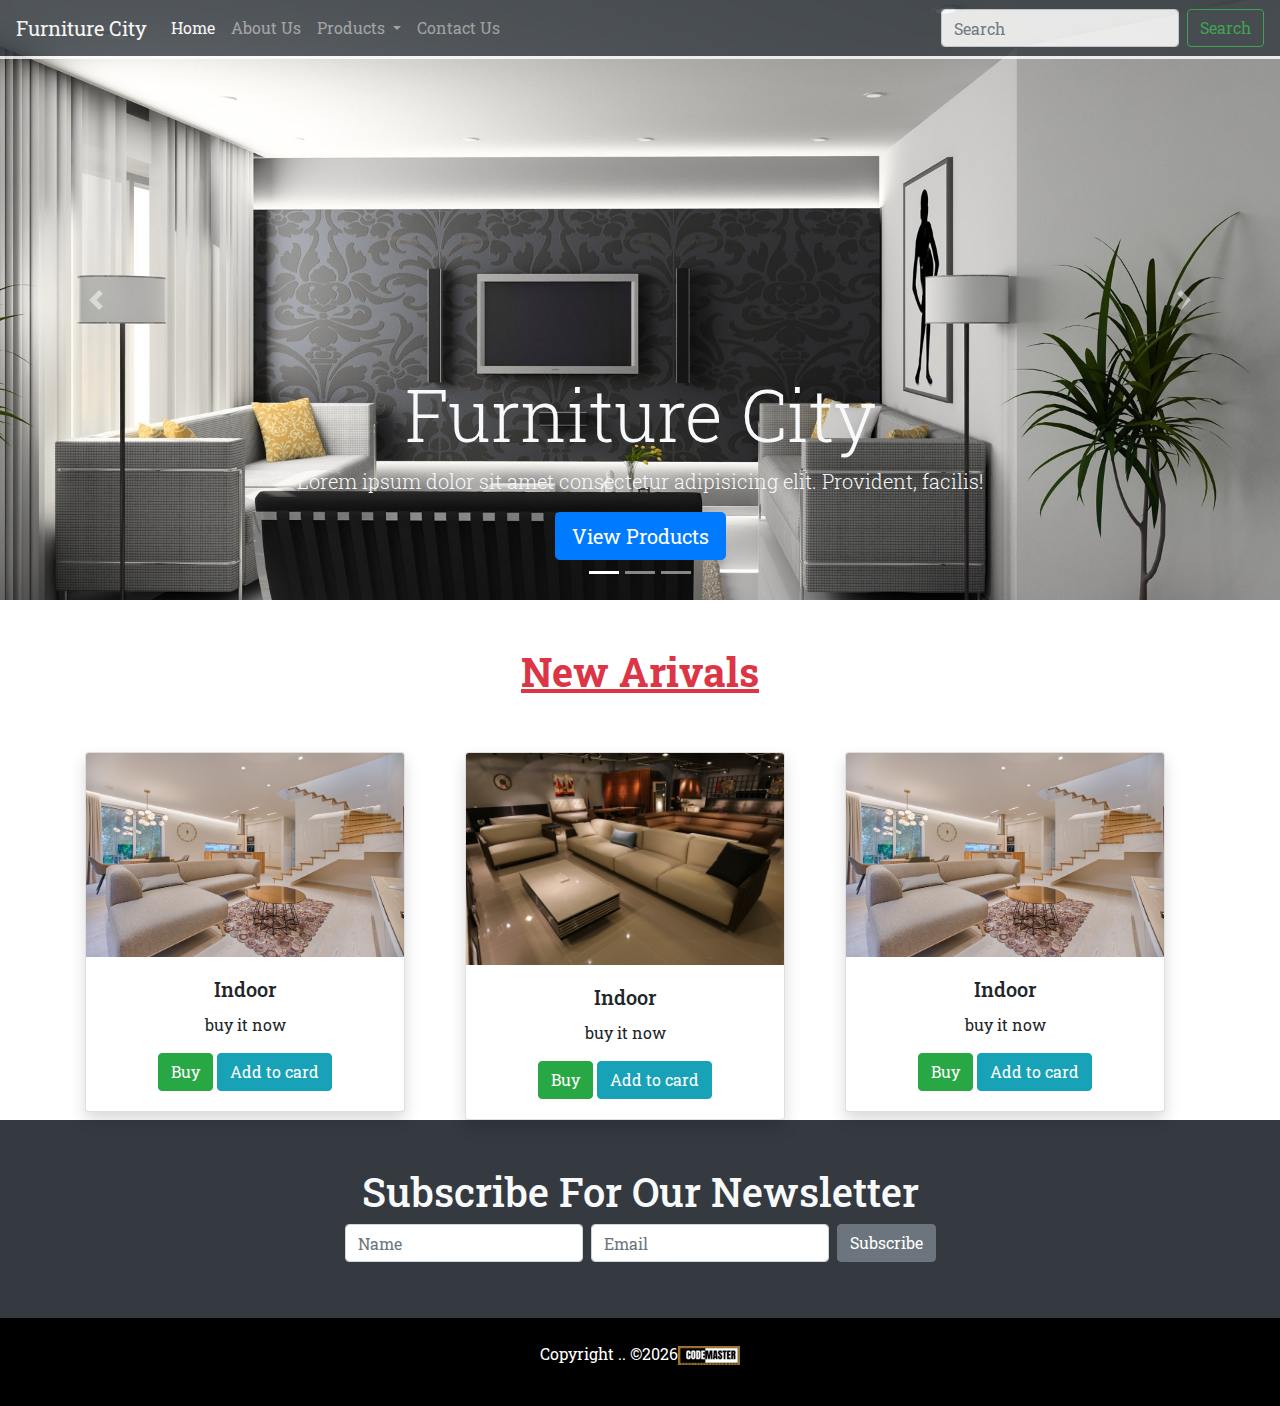
<file: index.html>
<!DOCTYPE html>
<html lang="en">
<head>
    <meta charset="UTF-8">
    <meta name="viewport" content="width=device-width, initial-scale=1.0">
    <meta http-equiv="X-UA-Compatible" content="ie=edge">
    <link rel="stylesheet" href="https://stackpath.bootstrapcdn.com/bootstrap/4.3.1/css/bootstrap.min.css" integrity="sha384-ggOyR0iXCbMQv3Xipma34MD+dH/1fQ784/j6cY/iJTQUOhcWr7x9JvoRxT2MZw1T" crossorigin="anonymous">
    <link href="https://fonts.googleapis.com/css?family=Roboto|Roboto+Condensed|Roboto+Mono|Roboto+Slab" rel="stylesheet">
    <link rel="stylesheet" href="https://use.fontawesome.com/releases/v5.7.2/css/all.css" integrity="sha384-fnmOCqbTlWIlj8LyTjo7mOUStjsKC4pOpQbqyi7RrhN7udi9RwhKkMHpvLbHG9Sr" crossorigin="anonymous">
    <link rel="stylesheet" href="./style/home.css">
    <link rel="stylesheet" href="./style/style.css">
    <title>Furniture City</title>
</head>
<body>

<!--nav bar-->

    <nav class="navbar navbar-expand-lg navbar-dark bg-dark fixed-top" id="nav">
            <a class="navbar-brand" href="#">Furniture City</a>
            <button class="navbar-toggler" type="button" data-toggle="collapse" data-target="#navbarSupportedContent" aria-controls="navbarSupportedContent" aria-expanded="false" aria-label="Toggle navigation">
              <span class="navbar-toggler-icon"></span>
            </button>
          
            <div class="collapse navbar-collapse" id="navbarSupportedContent">
              <ul class="navbar-nav mr-auto">
                <li class="nav-item active">
                  <a class="nav-link" href="index.html">Home <span class="sr-only">(current)</span></a>
                </li>
                <li class="nav-item">
                  <a class="nav-link" href="aboutus.html">About Us</a>
                </li>
                <li class="nav-item dropdown">
                  <a class="nav-link dropdown-toggle" href="#" id="navbarDropdown" role="button" data-toggle="dropdown" aria-haspopup="true" aria-expanded="false">
                    Products
                  </a>
                  <div class="dropdown-menu" aria-labelledby="navbarDropdown">
                    <a class="dropdown-item" href="indoor.html">Indoor Icon</a>
                    <div class="dropdown-divider"></div>
                    <a class="dropdown-item" href="outdoor.html">Outdoor Icon</a>
                    <li class="nav-item">
                    
                    <a class="nav-link" href="contactus.html">Contact Us</a>
                    </li>
                  </div>
                </li>
                
              </ul>
              <form class="form-inline my-2 my-lg-0">
                <input class="form-control mr-sm-2" type="search" placeholder="Search" aria-label="Search">
                <button class="btn btn-outline-success my-2 my-sm-0" type="submit">Search</button>
              </form>
            </div>
          </nav>

<!--image slider-->

<div id="carouselExampleIndicators" class="carousel slide" data-ride="carousel">
  <ol class="carousel-indicators">
    <li data-target="#carouselExampleIndicators" data-slide-to="0" class="active"></li>
    <li data-target="#carouselExampleIndicators" data-slide-to="1"></li>
    <li data-target="#carouselExampleIndicators" data-slide-to="2"></li>
  </ol>

        <div class="carousel-inner">

                <div class="carousel-item carousel-image-1 active">
                        <div class="container">
                            <div class="carousel-caption d-none d-sm-block mt-5">
                                <h1 class="display-3 text-light">Furniture City</h1>
                                <p class="lead text-light">Lorem ipsum dolor sit amet consectetur adipisicing elit. Provident, facilis!</p>
                                <a href="indoor.html" class="btn btn-primary btn-lg">View Products</a>
                            </div>
                        </div>
                </div>

                <div class="carousel-item carousel-image-2">
                        <div class="container">
                            <div class="carousel-caption d-none d-sm-block mt-5">
                                <h1 class="display-3 text-light">Furniture City</h1>
                                <p class="lead text-light">Lorem ipsum dolor sit amet consectetur adipisicing elit. Provident, facilis!</p>
                                <a href="aboutus.html" class="btn btn-primary btn-lg">About Us</a>
                            </div>
                        </div>
                </div>

                <div class="carousel-item carousel-image-3">
                        <div class="container">
                            <div class="carousel-caption d-none d-sm-block mt-5">
                                <h1 class="display-3 text-light">Furniture City</h1>
                                <p class="lead text-light">Lorem ipsum dolor sit amet consectetur adipisicing elit. Provident, facilis!</p>
                                <a href="contactus.html" class="btn btn-primary btn-lg">Contact Us</a>
                            </div>
                        </div>
                </div>

        </div>
    
        



  <a class="carousel-control-prev" href="#carouselExampleIndicators" role="button" data-slide="prev">
    <span class="carousel-control-prev-icon" aria-hidden="true"></span>
    <span class="sr-only">Previous</span>
  </a>
  <a class="carousel-control-next" href="#carouselExampleIndicators" role="button" data-slide="next">
    <span class="carousel-control-next-icon" aria-hidden="true"></span>
    <span class="sr-only">Next</span>
  </a>
</div> <br> <br>

<!--new arivals-->

<section>
    <h1 class="page-header text-center" id="arivals-header"><span class="text-danger"><b><u>New Arivals</u></b></span></h1>

    <div class="container">
        <div class="row justify-content-center">
            <div class="col-md-4 mt-5">
                <div class="card shadow" style="width:20rem;">
                    <div class="inner">
                        <img src="../image/apartment-ceiling-chairs-1571460.jpg" class="card-img-top" alt="">
                    </div>
                    <div class="card-body text-center">
                        <h5 class="card-title">Indoor</h5>
                        <p class="card-text">buy it now</p>

                        <div>
                            <button class="btn btn-success" type="submit"><i class="fas fa-credit-card"></i>Buy</button>
                            <button class="btn btn-info" type="submit"><i class="fas fa-shopping-cart"></i>Add to card</button>
                        </div>
                    </div>
                </div>
            </div>


            <div class="col-md-4 mt-5">
                    <div class="card shadow" style="width:20rem;">
                        <div class="inner">
                            <img src="../image/building-chair-comfort-276528.jpg" class="card-img-top" alt="">
                        </div>
                        <div class="card-body text-center">
                            <h5 class="card-title">Indoor</h5>
                            <p class="card-text">buy it now</p>
    
                            <div>
                                <button class="btn btn-success" type="submit"><i class="fas fa-credit-card"></i>Buy</button>
                                <button class="btn btn-info" type="submit"><i class="fas fa-shopping-cart"></i>Add to card</button>
                            </div>
                        </div>
                    </div>
                </div>


                <div class="col-md-4 mt-5">
                        <div class="card shadow" style="width:20rem;">
                            <div class="inner">
                                <img src="../image/apartment-ceiling-chairs-1571460.jpg" class="card-img-top" alt="">
                            </div>
                            <div class="card-body text-center">
                                <h5 class="card-title">Indoor</h5>
                                <p class="card-text">buy it now</p>
        
                                <div>
                                    <button class="btn btn-success" type="submit"><i class="fas fa-credit-card"></i>Buy</button>
                                    <button class="btn btn-info" type="submit"><i class="fas fa-shopping-cart"></i>Add to card</button>
                                </div>
                            </div>
                        </div>
                    </div>
        </div>
    </div>

</section>

<!--news letter-->

<section id="newsletter" class="text-center p-5 bg-dark text-light">
    <div class="container">
        <div class="row">
            <div class="col">
                <h1>Subscribe For Our Newsletter</h1>
                <form class="form-inline justify-content-center">
                    <input type="text" class="form-control mb-2 mr-2" placeholder="Name">
                    <input type="text" class="form-control mb-2 mr-2" placeholder="Email">
                    <button class="btn btn-secondary mb-2"> Subscribe</button>
                </form>
            </div>
        </div>
    </div>


</section>

<!--footer-->

<footer id="main-footer" class="text-center p-4">
    <div class="container">
        <div class="row">
            <div class="col">
                <p>Copyright .. &copy;<span id="year"></span><img src="./image/Webp.net-resizeimage.png" alt=""></p>
            </div>
        </div>
    </div>



</footer>

    <script src="https://code.jquery.com/jquery-3.3.1.slim.min.js" integrity="sha384-q8i/X+965DzO0rT7abK41JStQIAqVgRVzpbzo5smXKp4YfRvH+8abtTE1Pi6jizo" crossorigin="anonymous"></script>
    <script src="https://cdnjs.cloudflare.com/ajax/libs/popper.js/1.14.7/umd/popper.min.js" integrity="sha384-UO2eT0CpHqdSJQ6hJty5KVphtPhzWj9WO1clHTMGa3JDZwrnQq4sF86dIHNDz0W1" crossorigin="anonymous"></script>
    <script src="https://stackpath.bootstrapcdn.com/bootstrap/4.3.1/js/bootstrap.min.js" integrity="sha384-JjSmVgyd0p3pXB1rRibZUAYoIIy6OrQ6VrjIEaFf/nJGzIxFDsf4x0xIM+B07jRM" crossorigin="anonymous"></script>

<script>
    $('#year').text(new Date().getFullYear());
$('.carousel').carousel({
    interval:2500,
    push:'hover'
});
</script>


</body>
</html>
</file>
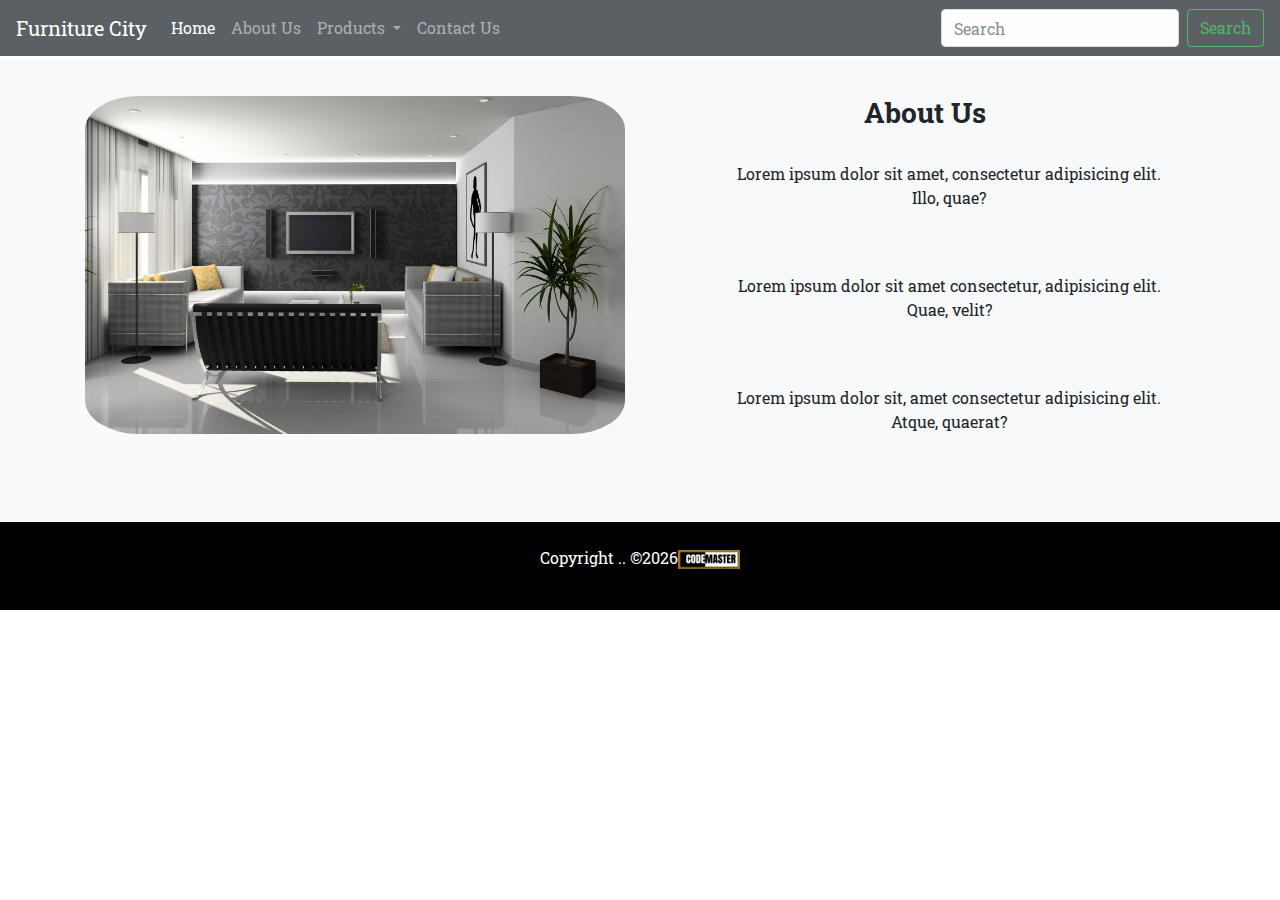
<file: aboutus.html>
<!DOCTYPE html>
<html lang="en">
<head>
    <meta charset="UTF-8">
    <meta name="viewport" content="width=device-width, initial-scale=1.0">
    <meta http-equiv="X-UA-Compatible" content="ie=edge">
    <link rel="stylesheet" href="https://stackpath.bootstrapcdn.com/bootstrap/4.3.1/css/bootstrap.min.css" integrity="sha384-ggOyR0iXCbMQv3Xipma34MD+dH/1fQ784/j6cY/iJTQUOhcWr7x9JvoRxT2MZw1T" crossorigin="anonymous">
    <link href="https://fonts.googleapis.com/css?family=Roboto|Roboto+Condensed|Roboto+Mono|Roboto+Slab" rel="stylesheet">
    <link rel="stylesheet" href="https://use.fontawesome.com/releases/v5.7.2/css/all.css" integrity="sha384-fnmOCqbTlWIlj8LyTjo7mOUStjsKC4pOpQbqyi7RrhN7udi9RwhKkMHpvLbHG9Sr" crossorigin="anonymous">
    <link rel="stylesheet" href="./style/about.css">
    <link rel="stylesheet" href="./style/style.css">
    <title>Indoor Items</title>
</head>
<body>

<!--nav bar-->

    <nav class="navbar navbar-expand-lg navbar-dark bg-dark fixed-top" id="nav">
            <a class="navbar-brand" href="#">Furniture City</a>
            <button class="navbar-toggler" type="button" data-toggle="collapse" data-target="#navbarSupportedContent" aria-controls="navbarSupportedContent" aria-expanded="false" aria-label="Toggle navigation">
              <span class="navbar-toggler-icon"></span>
            </button>
          
            <div class="collapse navbar-collapse" id="navbarSupportedContent">
              <ul class="navbar-nav mr-auto">
                <li class="nav-item active">
                  <a class="nav-link" href="index.html">Home <span class="sr-only">(current)</span> </a>
                </li>
                <li class="nav-item">
                  <a class="nav-link" href="aboutus.html">About Us</a>
                </li>
                <li class="nav-item dropdown">
                  <a class="nav-link dropdown-toggle" href="#" id="navbarDropdown" role="button" data-toggle="dropdown" aria-haspopup="true" aria-expanded="false">
                    Products
                  </a>
                  <div class="dropdown-menu" aria-labelledby="navbarDropdown">
                    <a class="dropdown-item" href="indoor.html">Indoor Icon</a>
                    <div class="dropdown-divider"></div>
                    <a class="dropdown-item" href="outdoor.html">Outdoor Icon</a>
                    <li class="nav-item">
                        <a class="nav-link" href="contactus.html">Contact Us</a>
                    </li>
                  </div>
                </li>
                
              </ul>
              <form class="form-inline my-2 my-lg-0">
                <input class="form-control mr-sm-2" type="search" placeholder="Search" aria-label="Search">
                <button class="btn btn-outline-success my-2 my-sm-0" type="submit">Search</button>
              </form>
            </div>
          </nav>

<!--about us section-->

<section id="about-us-section" class="bg-light text-mute py-5">
    <div class="container">
        <div class="row">
            <div class="col-md-6 mt-5">
                <img src="./image/apartment-clean-condominium-279719.jpg" class="img-fluid md-3" id="image1" alt="">
            </div>
            <div class="col-md-6 mt-5 text-center">
                <h3><strong>About Us</strong></h3>
                <div class="d-flex">
                    <div class="p-4 align-self-start">
                        <i class="fas fa-check"></i>
                    </div>
                    <div class="p-4 align-self-end">
                        <p>Lorem ipsum dolor sit amet, consectetur adipisicing elit. Illo, quae?</p>
                    </div>
                </div>


                <div class="d-flex">
                        <div class="p-4 align-self-start">
                            <i class="fas fa-check"></i>
                        </div>
                        <div class="p-4 align-self-end">
                            <p>Lorem ipsum dolor sit amet consectetur, adipisicing elit. Quae, velit?</p>
                        </div>
                </div>


                    <div class="d-flex">
                            <div class="p-4 align-self-start">
                                <i class="fas fa-check"></i>
                            </div>
                            <div class="p-4 align-self-end">
                                <p>Lorem ipsum dolor sit, amet consectetur adipisicing elit. Atque, quaerat?</p>
                            </div>
                    </div>


            </div>
        </div>
    </div>


</section>



<!--footer-->

<footer id="main-footer" class="text-center p-4">
    <div class="container">
        <div class="row">
            <div class="col">
                <p>Copyright .. &copy;<span id="year"></span><img src="./image/Webp.net-resizeimage.png" alt=""></p>
            </div>
        </div>
    </div>



</footer>

    <script src="https://code.jquery.com/jquery-3.3.1.slim.min.js" integrity="sha384-q8i/X+965DzO0rT7abK41JStQIAqVgRVzpbzo5smXKp4YfRvH+8abtTE1Pi6jizo" crossorigin="anonymous"></script>
    <script src="https://cdnjs.cloudflare.com/ajax/libs/popper.js/1.14.7/umd/popper.min.js" integrity="sha384-UO2eT0CpHqdSJQ6hJty5KVphtPhzWj9WO1clHTMGa3JDZwrnQq4sF86dIHNDz0W1" crossorigin="anonymous"></script>
    <script src="https://stackpath.bootstrapcdn.com/bootstrap/4.3.1/js/bootstrap.min.js" integrity="sha384-JjSmVgyd0p3pXB1rRibZUAYoIIy6OrQ6VrjIEaFf/nJGzIxFDsf4x0xIM+B07jRM" crossorigin="anonymous"></script>

<script>
    $('#year').text(new Date().getFullYear());
$('.carousel').carousel({
    interval:2500,
    push:'hover'
});
</script>


</body>
</html>
</file>
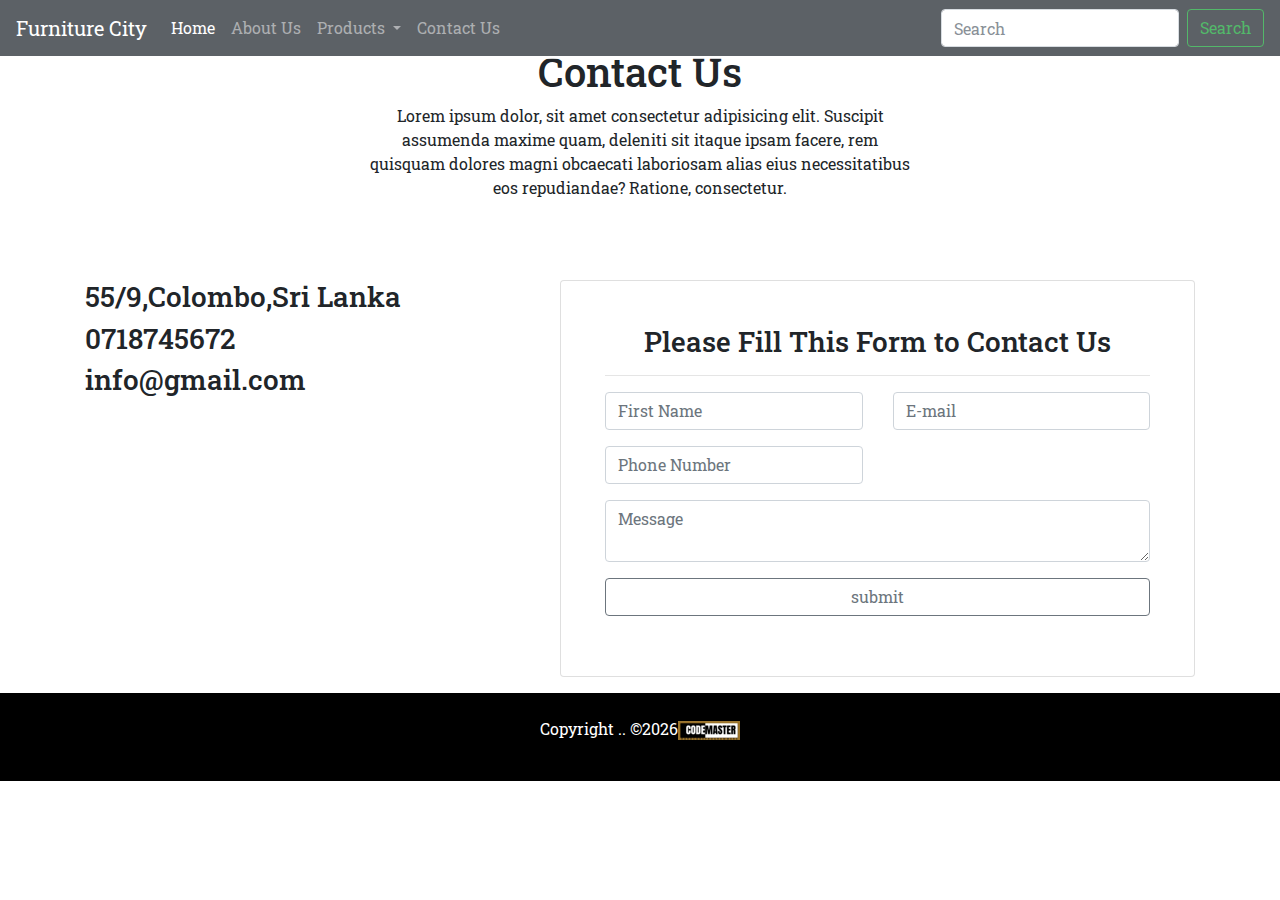
<file: contactus.html>
<!DOCTYPE html>
<html lang="en">
<head>
    <meta charset="UTF-8">
    <meta name="viewport" content="width=device-width, initial-scale=1.0">
    <meta http-equiv="X-UA-Compatible" content="ie=edge">
    <link rel="stylesheet" href="https://stackpath.bootstrapcdn.com/bootstrap/4.3.1/css/bootstrap.min.css" integrity="sha384-ggOyR0iXCbMQv3Xipma34MD+dH/1fQ784/j6cY/iJTQUOhcWr7x9JvoRxT2MZw1T" crossorigin="anonymous">
    <link href="https://fonts.googleapis.com/css?family=Roboto|Roboto+Condensed|Roboto+Mono|Roboto+Slab" rel="stylesheet">
    <link rel="stylesheet" href="https://use.fontawesome.com/releases/v5.7.2/css/all.css" integrity="sha384-fnmOCqbTlWIlj8LyTjo7mOUStjsKC4pOpQbqyi7RrhN7udi9RwhKkMHpvLbHG9Sr" crossorigin="anonymous">
    <link rel="stylesheet" href="./style/about.css">
    <link rel="stylesheet" href="./style/style.css">
    <title>Indoor Items</title>
</head>
<body>

<!--nav bar-->

    <nav class="navbar navbar-expand-lg navbar-dark bg-dark fixed-top" id="nav">
            <a class="navbar-brand" href="#">Furniture City</a>
            <button class="navbar-toggler" type="button" data-toggle="collapse" data-target="#navbarSupportedContent" aria-controls="navbarSupportedContent" aria-expanded="false" aria-label="Toggle navigation">
              <span class="navbar-toggler-icon"></span>
            </button>
          
            <div class="collapse navbar-collapse" id="navbarSupportedContent">
              <ul class="navbar-nav mr-auto">
                <li class="nav-item active">
                  <a class="nav-link" href="index.html">Home <span class="sr-only">(current)</span> </a>
                </li>
                <li class="nav-item">
                  <a class="nav-link" href="aboutus.html">About Us</a>
                </li>
                <li class="nav-item dropdown">
                  <a class="nav-link dropdown-toggle" href="#" id="navbarDropdown" role="button" data-toggle="dropdown" aria-haspopup="true" aria-expanded="false">
                    Products
                  </a>
                  <div class="dropdown-menu" aria-labelledby="navbarDropdown">
                    <a class="dropdown-item" href="indoor.html">Indoor Icon</a>
                    <div class="dropdown-divider"></div>
                    <a class="dropdown-item" href="outdoor.html">Outdoor Icon</a>
                    <li class="nav-item">
                        <a class="nav-link" href="contactus.html">Contact Us</a>
                    </li>
                  </div>
                </li>
                
              </ul>
              <form class="form-inline my-2 my-lg-0">
                <input class="form-control mr-sm-2" type="search" placeholder="Search" aria-label="Search">
                <button class="btn btn-outline-success my-2 my-sm-0" type="submit">Search</button>
              </form>
            </div>
          </nav>

<!--contact us header-->

<header class="mt-5" id="page-header">
    <div class="container">
        <div class="row">
            <div class="col-md-6 m-auto text-center">
                <h1>Contact Us</h1>
                <p class="text-monospase">Lorem ipsum dolor, sit amet consectetur adipisicing elit. Suscipit assumenda maxime quam, deleniti sit itaque ipsam facere, rem quisquam dolores magni obcaecati laboriosam alias eius necessitatibus eos repudiandae? Ratione, consectetur.</p>
            </div>
        </div>
    </div>



</header>

<!--contact section-->

<section id="contact" class="py-3 mt-5">
    <div class="container">
        <div class="row">
            <div class="col-md-5" id="c1">
                <h3><i class="fa fa-map-marker fa-2x"></i>55/9,Colombo,Sri Lanka</h3>
                <h3><i class="fa fa-phone fa-2x"></i>0718745672</h3>
                <h3><i class="fa fa-envelope fa-2x"></i>info@gmail.com</h3>
            </div>

            <div class="col-md-7">
                <div class="card p-4">
                    <div class="card-body">
                        <h3 class="text-center"> Please Fill This Form to Contact Us</h3>
                        <hr>
                        <div class="row">
                            <div class="col-md-6">
                                <div class="form-group">
                                    <input type="text" class="form-control" placeholder="First Name">
                                </div>
                            </div>

                            <div class="col-md-6">
                                    <div class="form-group">
                                        <input type="text" class="form-control" placeholder="E-mail">
                                    </div>
                            </div>

                            <div class="col-md-6">
                                        <div class="form-group">
                                            <input type="text" class="form-control" placeholder="Phone Number">
                                        </div>
                            </div>  

                        </div>
                        <div class="row">
                            
                                <div class="col-md-12">
                                        <div class="form-group">
                                            <textarea class="form-control" placeholder="Message"></textarea>
                                        </div>
                                    </div>

                                <div class="col-md-12">
                                    <div class="form-group">
                                        <input type="submit" value="submit" class="btn btn-outline-secondary btn-block">
                                    </div>
                                </div>
                        </div>
                    </div>
                </div>
            </div>
        </div>
    </div>

</section>


<!--footer-->

<footer id="main-footer" class="text-center p-4">
    <div class="container">
        <div class="row">
            <div class="col">
                <p>Copyright .. &copy;<span id="year"></span><img src="./image/Webp.net-resizeimage.png" alt=""></p>
            </div>
        </div>
    </div>



</footer>

    <script src="https://code.jquery.com/jquery-3.3.1.slim.min.js" integrity="sha384-q8i/X+965DzO0rT7abK41JStQIAqVgRVzpbzo5smXKp4YfRvH+8abtTE1Pi6jizo" crossorigin="anonymous"></script>
    <script src="https://cdnjs.cloudflare.com/ajax/libs/popper.js/1.14.7/umd/popper.min.js" integrity="sha384-UO2eT0CpHqdSJQ6hJty5KVphtPhzWj9WO1clHTMGa3JDZwrnQq4sF86dIHNDz0W1" crossorigin="anonymous"></script>
    <script src="https://stackpath.bootstrapcdn.com/bootstrap/4.3.1/js/bootstrap.min.js" integrity="sha384-JjSmVgyd0p3pXB1rRibZUAYoIIy6OrQ6VrjIEaFf/nJGzIxFDsf4x0xIM+B07jRM" crossorigin="anonymous"></script>

<script>
    $('#year').text(new Date().getFullYear());
$('.carousel').carousel({
    interval:2500,
    push:'hover'
});
</script>


</body>
</html>
</file>
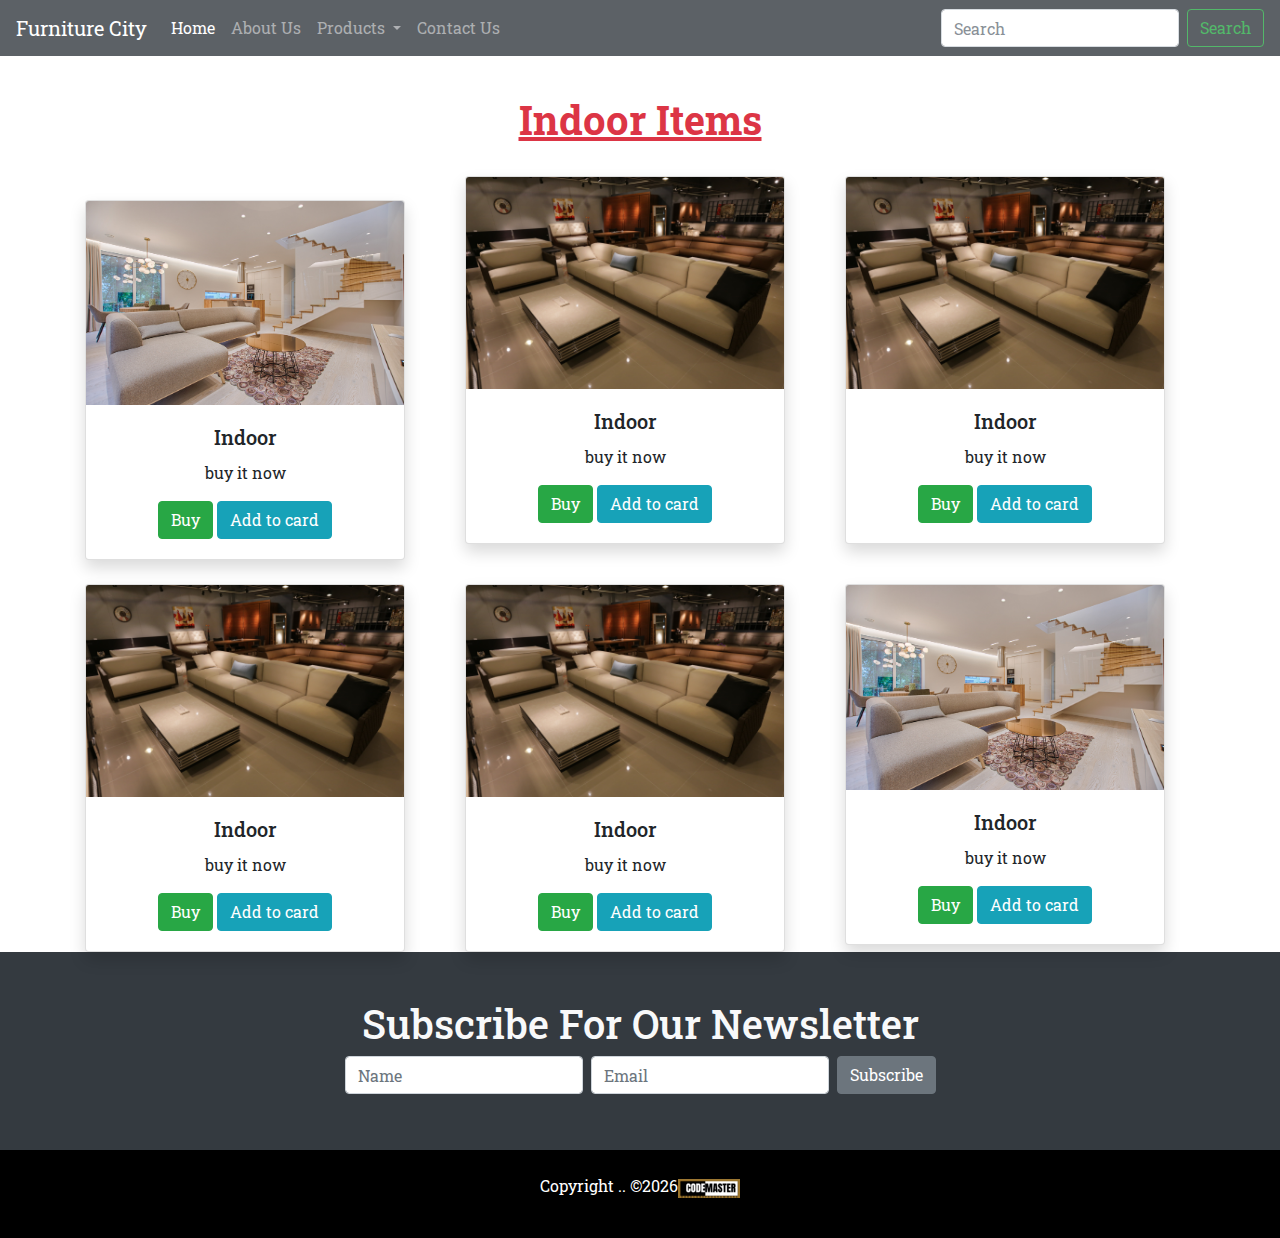
<file: indoor.html>
<!DOCTYPE html>
<html lang="en">
<head>
    <meta charset="UTF-8">
    <meta name="viewport" content="width=device-width, initial-scale=1.0">
    <meta http-equiv="X-UA-Compatible" content="ie=edge">
    <link rel="stylesheet" href="https://stackpath.bootstrapcdn.com/bootstrap/4.3.1/css/bootstrap.min.css" integrity="sha384-ggOyR0iXCbMQv3Xipma34MD+dH/1fQ784/j6cY/iJTQUOhcWr7x9JvoRxT2MZw1T" crossorigin="anonymous">
    <link href="https://fonts.googleapis.com/css?family=Roboto|Roboto+Condensed|Roboto+Mono|Roboto+Slab" rel="stylesheet">
    <link rel="stylesheet" href="https://use.fontawesome.com/releases/v5.7.2/css/all.css" integrity="sha384-fnmOCqbTlWIlj8LyTjo7mOUStjsKC4pOpQbqyi7RrhN7udi9RwhKkMHpvLbHG9Sr" crossorigin="anonymous">
    <link rel="stylesheet" href="./style/home.css">
    <link rel="stylesheet" href="./style/style.css">
    <title>Indoor Items</title>
</head>
<body>

<!--nav bar-->

    <nav class="navbar navbar-expand-lg navbar-dark bg-dark fixed-top" id="nav">
            <a class="navbar-brand" href="#">Furniture City</a>
            <button class="navbar-toggler" type="button" data-toggle="collapse" data-target="#navbarSupportedContent" aria-controls="navbarSupportedContent" aria-expanded="false" aria-label="Toggle navigation">
              <span class="navbar-toggler-icon"></span>
            </button>
          
            <div class="collapse navbar-collapse" id="navbarSupportedContent">
              <ul class="navbar-nav mr-auto">
                <li class="nav-item active">
                  <a class="nav-link" href="index.html">Home <span class="sr-only">(current)</span> </a>
                </li>
                <li class="nav-item">
                  <a class="nav-link" href="aboutus.html">About Us</a>
                </li>
                <li class="nav-item dropdown">
                  <a class="nav-link dropdown-toggle" href="#" id="navbarDropdown" role="button" data-toggle="dropdown" aria-haspopup="true" aria-expanded="false">
                    Products
                  </a>
                  <div class="dropdown-menu" aria-labelledby="navbarDropdown">
                    <a class="dropdown-item" href="indoor.html">Indoor Icon</a>
                    <div class="dropdown-divider"></div>
                    <a class="dropdown-item" href="outdoor.html">Outdoor Icon</a>
                    <li class="nav-item">
                    <a class="nav-link" href="contactus.html">Contact Us</a>
                    </li>
                  </div>
                </li>
                
              </ul>
              <form class="form-inline my-2 my-lg-0">
                <input class="form-control mr-sm-2" type="search" placeholder="Search" aria-label="Search">
                <button class="btn btn-outline-success my-2 my-sm-0" type="submit">Search</button>
              </form>
            </div>
          </nav>





<!--new arivals-->

<section> <br> <br>
    <h1 class="page-header text-center mt-5" id="arivals-header"><span class="text-danger"><b><u>Indoor Items</u></b></span></h1>

    <div class="container">
        <div class="row justify-content-center">
            <div class="col-md-4 mt-5">
                <div class="card shadow" style="width:20rem;">
                    <div class="inner">
                        <img src="../image/apartment-ceiling-chairs-1571460.jpg" class="card-img-top" alt="">
                    </div>
                    <div class="card-body text-center">
                        <h5 class="card-title">Indoor</h5>
                        <p class="card-text">buy it now</p>

                        <div>
                            <button class="btn btn-success" type="submit"><i class="fas fa-credit-card"></i>Buy</button>
                            <button class="btn btn-info" type="submit"><i class="fas fa-shopping-cart"></i>Add to card</button>
                        </div>
                    </div>
                </div>
            </div>


            <div class="col-md-4 mt-4">
                    <div class="card shadow" style="width:20rem;">
                        <div class="inner">
                            <img src="../image/building-chair-comfort-276528.jpg" class="card-img-top" alt="">
                        </div>
                        <div class="card-body text-center">
                            <h5 class="card-title">Indoor</h5>
                            <p class="card-text">buy it now</p>
    
                            <div>
                                <button class="btn btn-success" type="submit"><i class="fas fa-credit-card"></i>Buy</button>
                                <button class="btn btn-info" type="submit"><i class="fas fa-shopping-cart"></i>Add to card</button>
                            </div>
                        </div>
                    </div>
                </div>


                <div class="col-md-4 mt-4">
                        <div class="card shadow" style="width:20rem;">
                            <div class="inner">
                                <img src="../image/building-chair-comfort-276528.jpg" class="card-img-top" alt="">
                            </div>
                            <div class="card-body text-center">
                                <h5 class="card-title">Indoor</h5>
                                <p class="card-text">buy it now</p>
        
                                <div>
                                    <button class="btn btn-success" type="submit"><i class="fas fa-credit-card"></i>Buy</button>
                                    <button class="btn btn-info" type="submit"><i class="fas fa-shopping-cart"></i>Add to card</button>
                                </div>
                            </div>
                        </div>
                    </div>


                    <div class="col-md-4 mt-4">
                            <div class="card shadow" style="width:20rem;">
                                <div class="inner">
                                    <img src="../image/building-chair-comfort-276528.jpg" class="card-img-top" alt="">
                                </div>
                                <div class="card-body text-center">
                                    <h5 class="card-title">Indoor</h5>
                                    <p class="card-text">buy it now</p>
            
                                    <div>
                                        <button class="btn btn-success" type="submit"><i class="fas fa-credit-card"></i>Buy</button>
                                        <button class="btn btn-info" type="submit"><i class="fas fa-shopping-cart"></i>Add to card</button>
                                    </div>
                                </div>
                            </div>
                        </div>


                        <div class="col-md-4 mt-4">
                                <div class="card shadow" style="width:20rem;">
                                    <div class="inner">
                                        <img src="../image/building-chair-comfort-276528.jpg" class="card-img-top" alt="">
                                    </div>
                                    <div class="card-body text-center">
                                        <h5 class="card-title">Indoor</h5>
                                        <p class="card-text">buy it now</p>
                
                                        <div>
                                            <button class="btn btn-success" type="submit"><i class="fas fa-credit-card"></i>Buy</button>
                                            <button class="btn btn-info" type="submit"><i class="fas fa-shopping-cart"></i>Add to card</button>
                                        </div>
                                    </div>
                                </div>
                            </div>


                <div class="col-md-4 mt-4">
                        <div class="card shadow" style="width:20rem;">
                            <div class="inner">
                                <img src="../image/apartment-ceiling-chairs-1571460.jpg" class="card-img-top" alt="">
                            </div>
                            <div class="card-body text-center">
                                <h5 class="card-title">Indoor</h5>
                                <p class="card-text">buy it now</p>
        
                                <div>
                                    <button class="btn btn-success" type="submit"><i class="fas fa-credit-card"></i>Buy</button>
                                    <button class="btn btn-info" type="submit"><i class="fas fa-shopping-cart"></i>Add to card</button>
                                </div>
                            </div>
                        </div>
                    </div>
        </div>
    </div>

</section>

<!--news letter-->

<section id="newsletter" class="text-center p-5 bg-dark text-light">
    <div class="container">
        <div class="row">
            <div class="col">
                <h1>Subscribe For Our Newsletter</h1>
                <form class="form-inline justify-content-center">
                    <input type="text" class="form-control mb-2 mr-2" placeholder="Name">
                    <input type="text" class="form-control mb-2 mr-2" placeholder="Email">
                    <button class="btn btn-secondary mb-2"> Subscribe</button>
                </form>
            </div>
        </div>
    </div>


</section>

<!--footer-->

<footer id="main-footer" class="text-center p-4">
    <div class="container">
        <div class="row">
            <div class="col">
                <p>Copyright .. &copy;<span id="year"></span><img src="./image/Webp.net-resizeimage.png" alt=""></p>
            </div>
        </div>
    </div>



</footer>

    <script src="https://code.jquery.com/jquery-3.3.1.slim.min.js" integrity="sha384-q8i/X+965DzO0rT7abK41JStQIAqVgRVzpbzo5smXKp4YfRvH+8abtTE1Pi6jizo" crossorigin="anonymous"></script>
    <script src="https://cdnjs.cloudflare.com/ajax/libs/popper.js/1.14.7/umd/popper.min.js" integrity="sha384-UO2eT0CpHqdSJQ6hJty5KVphtPhzWj9WO1clHTMGa3JDZwrnQq4sF86dIHNDz0W1" crossorigin="anonymous"></script>
    <script src="https://stackpath.bootstrapcdn.com/bootstrap/4.3.1/js/bootstrap.min.js" integrity="sha384-JjSmVgyd0p3pXB1rRibZUAYoIIy6OrQ6VrjIEaFf/nJGzIxFDsf4x0xIM+B07jRM" crossorigin="anonymous"></script>

<script>
    $('#year').text(new Date().getFullYear());
$('.carousel').carousel({
    interval:2500,
    push:'hover'
});
</script>


</body>
</html>
</file>
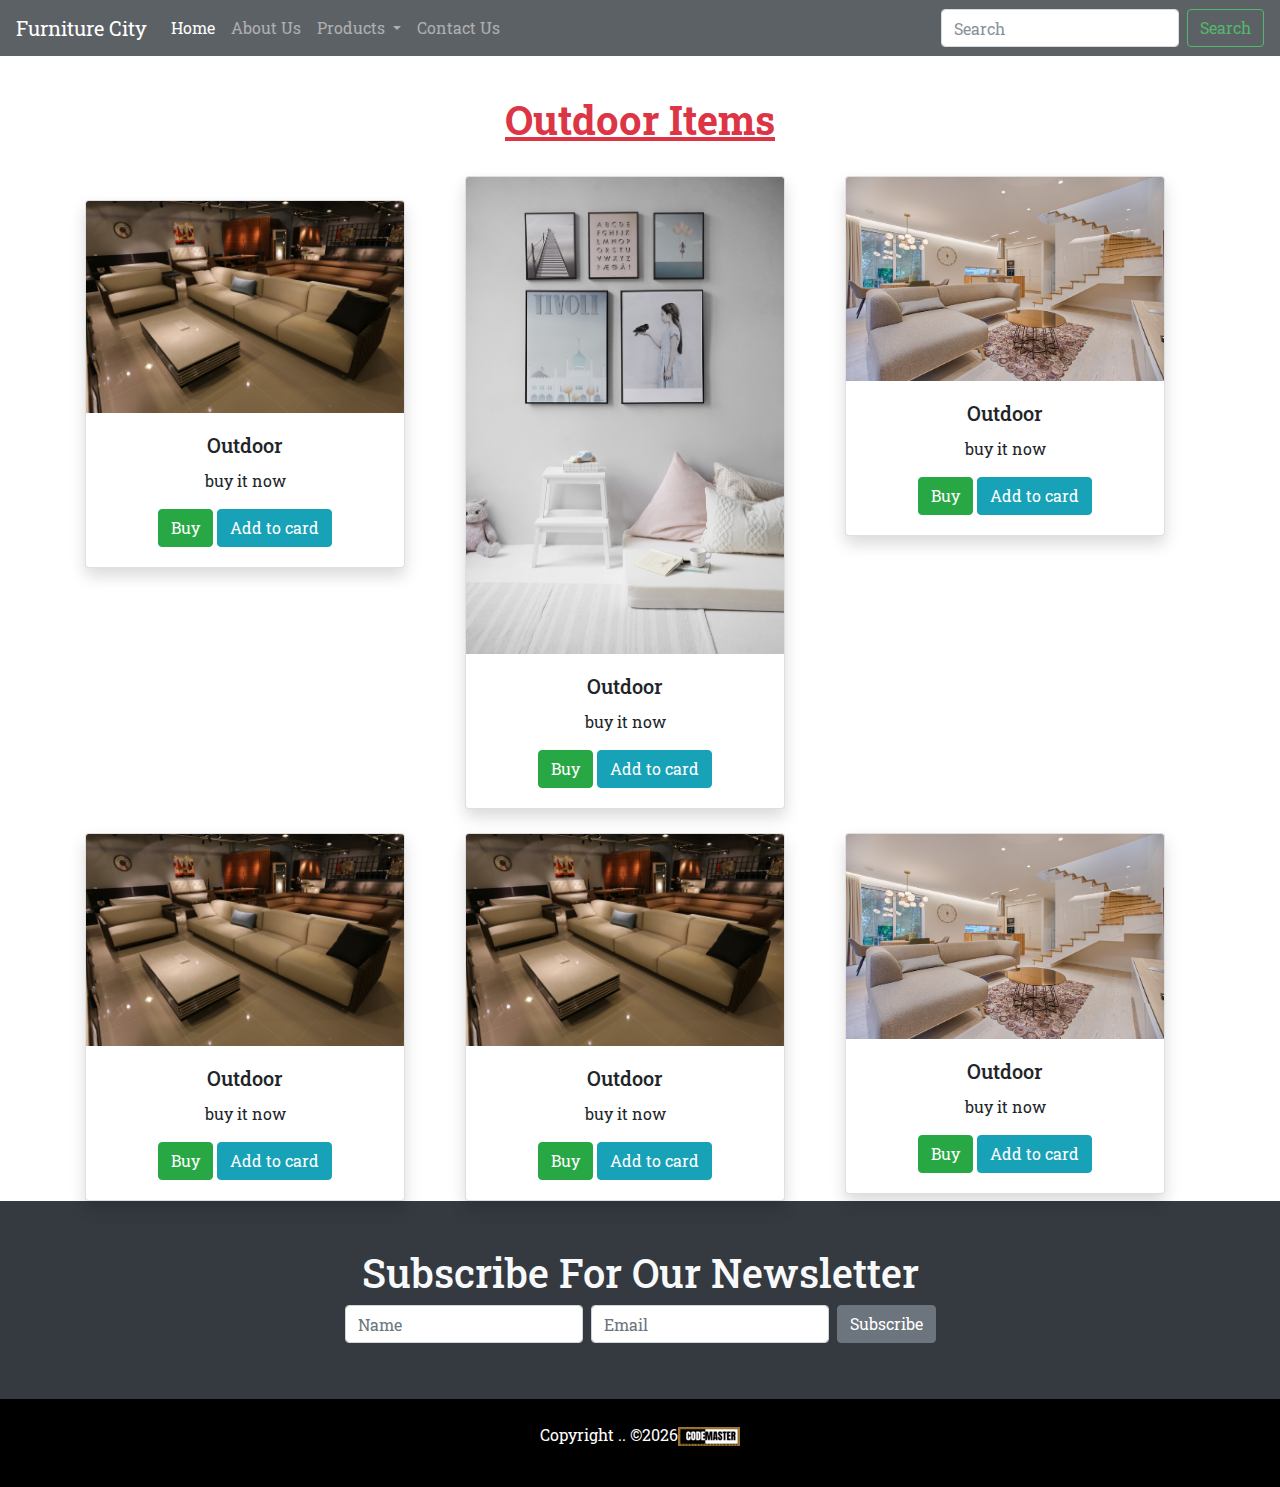
<file: outdoor.html>
<!DOCTYPE html>
<html lang="en">
<head>
    <meta charset="UTF-8">
    <meta name="viewport" content="width=device-width, initial-scale=1.0">
    <meta http-equiv="X-UA-Compatible" content="ie=edge">
    <link rel="stylesheet" href="https://stackpath.bootstrapcdn.com/bootstrap/4.3.1/css/bootstrap.min.css" integrity="sha384-ggOyR0iXCbMQv3Xipma34MD+dH/1fQ784/j6cY/iJTQUOhcWr7x9JvoRxT2MZw1T" crossorigin="anonymous">
    <link href="https://fonts.googleapis.com/css?family=Roboto|Roboto+Condensed|Roboto+Mono|Roboto+Slab" rel="stylesheet">
    <link rel="stylesheet" href="https://use.fontawesome.com/releases/v5.7.2/css/all.css" integrity="sha384-fnmOCqbTlWIlj8LyTjo7mOUStjsKC4pOpQbqyi7RrhN7udi9RwhKkMHpvLbHG9Sr" crossorigin="anonymous">
    <link rel="stylesheet" href="./style/home.css">
    <link rel="stylesheet" href="./style/style.css">
    <title>Outdoor Items</title>
</head>
<body>

<!--nav bar-->

    <nav class="navbar navbar-expand-lg navbar-dark bg-dark fixed-top" id="nav">
            <a class="navbar-brand" href="#">Furniture City</a>
            <button class="navbar-toggler" type="button" data-toggle="collapse" data-target="#navbarSupportedContent" aria-controls="navbarSupportedContent" aria-expanded="false" aria-label="Toggle navigation">
              <span class="navbar-toggler-icon"></span>
            </button>
          
            <div class="collapse navbar-collapse" id="navbarSupportedContent">
              <ul class="navbar-nav mr-auto">
                <li class="nav-item active">
                  <a class="nav-link" href="index.html">Home <span class="sr-only">(current)</span></a>
                </li>
                <li class="nav-item">
                  <a class="nav-link" href="aboutus.html">About Us</a>
                </li>
                <li class="nav-item dropdown">
                  <a class="nav-link dropdown-toggle" href="#" id="navbarDropdown" role="button" data-toggle="dropdown" aria-haspopup="true" aria-expanded="false">
                    Products
                  </a>
                  <div class="dropdown-menu" aria-labelledby="navbarDropdown">
                    <a class="dropdown-item" href="indoor.html">Indoor Icon</a>
                    <div class="dropdown-divider"></div>
                    <a class="dropdown-item" href="outdoor.html">Outdoor Icon</a>
                    <li class="nav-item">
                        <a class="nav-link" href="contactus.html">Contact Us</a>
                    </li>
                  </div>
                </li>
                
              </ul>
              <form class="form-inline my-2 my-lg-0">
                <input class="form-control mr-sm-2" type="search" placeholder="Search" aria-label="Search">
                <button class="btn btn-outline-success my-2 my-sm-0" type="submit">Search</button>
              </form>
            </div>
          </nav>





<!--new arivals-->

<section> <br> <br>
    <h1 class="page-header text-center mt-5" id="arivals-header"><span class="text-danger"><b><u>Outdoor Items</u></b></span></h1>

    <div class="container">
        <div class="row justify-content-center">
            <div class="col-md-4 mt-5">
                <div class="card shadow" style="width:20rem;">
                    <div class="inner">
                        <img src="../image/building-chair-comfort-276528.jpg" class="card-img-top" alt="">
                    </div>
                    <div class="card-body text-center">
                        <h5 class="card-title">Outdoor</h5>
                        <p class="card-text">buy it now</p>

                        <div>
                            <button class="btn btn-success" type="submit"><i class="fas fa-credit-card"></i>Buy</button>
                            <button class="btn btn-info" type="submit"><i class="fas fa-shopping-cart"></i>Add to card</button>
                        </div>
                    </div>
                </div>
            </div>


            <div class="col-md-4 mt-4">
                    <div class="card shadow" style="width:20rem;">
                        <div class="inner">
                            <img src="../image/apartment-bed-bedroom-462235.jpg" class="card-img-top" alt="">
                        </div>
                        <div class="card-body text-center">
                            <h5 class="card-title">Outdoor</h5>
                            <p class="card-text">buy it now</p>
    
                            <div>
                                <button class="btn btn-success" type="submit"><i class="fas fa-credit-card"></i>Buy</button>
                                <button class="btn btn-info" type="submit"><i class="fas fa-shopping-cart"></i>Add to card</button>
                            </div>
                        </div>
                    </div>
                </div>


                <div class="col-md-4 mt-4">
                        <div class="card shadow" style="width:20rem;">
                            <div class="inner">
                                <img src="../image/apartment-ceiling-chairs-1571460.jpg" class="card-img-top" alt="">
                            </div>
                            <div class="card-body text-center">
                                <h5 class="card-title">Outdoor</h5>
                                <p class="card-text">buy it now</p>
        
                                <div>
                                    <button class="btn btn-success" type="submit"><i class="fas fa-credit-card"></i>Buy</button>
                                    <button class="btn btn-info" type="submit"><i class="fas fa-shopping-cart"></i>Add to card</button>
                                </div>
                            </div>
                        </div>
                    </div>


                    <div class="col-md-4 mt-4">
                            <div class="card shadow" style="width:20rem;">
                                <div class="inner">
                                    <img src="../image/building-chair-comfort-276528.jpg" class="card-img-top" alt="">
                                </div>
                                <div class="card-body text-center">
                                    <h5 class="card-title">Outdoor</h5>
                                    <p class="card-text">buy it now</p>
            
                                    <div>
                                        <button class="btn btn-success" type="submit"><i class="fas fa-credit-card"></i>Buy</button>
                                        <button class="btn btn-info" type="submit"><i class="fas fa-shopping-cart"></i>Add to card</button>
                                    </div>
                                </div>
                            </div>
                        </div>


                        <div class="col-md-4 mt-4">
                                <div class="card shadow" style="width:20rem;">
                                    <div class="inner">
                                        <img src="../image/building-chair-comfort-276528.jpg" class="card-img-top" alt="">
                                    </div>
                                    <div class="card-body text-center">
                                        <h5 class="card-title">Outdoor</h5>
                                        <p class="card-text">buy it now</p>
                
                                        <div>
                                            <button class="btn btn-success" type="submit"><i class="fas fa-credit-card"></i>Buy</button>
                                            <button class="btn btn-info" type="submit"><i class="fas fa-shopping-cart"></i>Add to card</button>
                                        </div>
                                    </div>
                                </div>
                            </div>


                <div class="col-md-4 mt-4">
                        <div class="card shadow" style="width:20rem;">
                            <div class="inner">
                                <img src="../image/apartment-ceiling-chairs-1571460.jpg" class="card-img-top" alt="">
                            </div>
                            <div class="card-body text-center">
                                <h5 class="card-title">Outdoor</h5>
                                <p class="card-text">buy it now</p>
        
                                <div>
                                    <button class="btn btn-success" type="submit"><i class="fas fa-credit-card"></i>Buy</button>
                                    <button class="btn btn-info" type="submit"><i class="fas fa-shopping-cart"></i>Add to card</button>
                                </div>
                            </div>
                        </div>
                    </div>
        </div>
    </div>

</section>

<!--news letter-->

<section id="newsletter" class="text-center p-5 bg-dark text-light">
    <div class="container">
        <div class="row">
            <div class="col">
                <h1>Subscribe For Our Newsletter</h1>
                <form class="form-inline justify-content-center">
                    <input type="text" class="form-control mb-2 mr-2" placeholder="Name">
                    <input type="text" class="form-control mb-2 mr-2" placeholder="Email">
                    <button class="btn btn-secondary mb-2"> Subscribe</button>
                </form>
            </div>
        </div>
    </div>


</section>

<!--footer-->

<footer id="main-footer" class="text-center p-4">
    <div class="container">
        <div class="row">
            <div class="col">
                <p>Copyright .. &copy;<span id="year"></span><img src="./image/Webp.net-resizeimage.png" alt=""></p>
            </div>
        </div>
    </div>



</footer>

    <script src="https://code.jquery.com/jquery-3.3.1.slim.min.js" integrity="sha384-q8i/X+965DzO0rT7abK41JStQIAqVgRVzpbzo5smXKp4YfRvH+8abtTE1Pi6jizo" crossorigin="anonymous"></script>
    <script src="https://cdnjs.cloudflare.com/ajax/libs/popper.js/1.14.7/umd/popper.min.js" integrity="sha384-UO2eT0CpHqdSJQ6hJty5KVphtPhzWj9WO1clHTMGa3JDZwrnQq4sF86dIHNDz0W1" crossorigin="anonymous"></script>
    <script src="https://stackpath.bootstrapcdn.com/bootstrap/4.3.1/js/bootstrap.min.js" integrity="sha384-JjSmVgyd0p3pXB1rRibZUAYoIIy6OrQ6VrjIEaFf/nJGzIxFDsf4x0xIM+B07jRM" crossorigin="anonymous"></script>

<script>
    $('#year').text(new Date().getFullYear());
$('.carousel').carousel({
    interval:2500,
    push:'hover'
});
</script>


</body>
</html>
</file>
<file: style/home.css>
.carousel-item{
    height: 600px;
}
.carousel-image-1{
    background: url("../image/apartment-clean-condominium-279719.jpg");
    background-size: cover; 
}
.carousel-image-2{
    background: url("../image/1.jpg");
    background-size: cover; 
}
.carousel-image-3{
    background: url("../image/apartment-chair-contemporary-259580.jpg");
    background-size: cover; 
}
</file>
<file: style/style.css>
body{
    background: white;
    font-family: 'roboto slab',serif;
}
.navbar{
    opacity: 0.8;
    border-bottom: white 3px solid;
}
#main-footer{
    background-color: black;
    color: white;
}
</file>
<file: style/about.css>
p{
    font-family: 'roboto slab',serif
}
#about-us-section #image1{
    border-radius: 10%;
}
</file>
